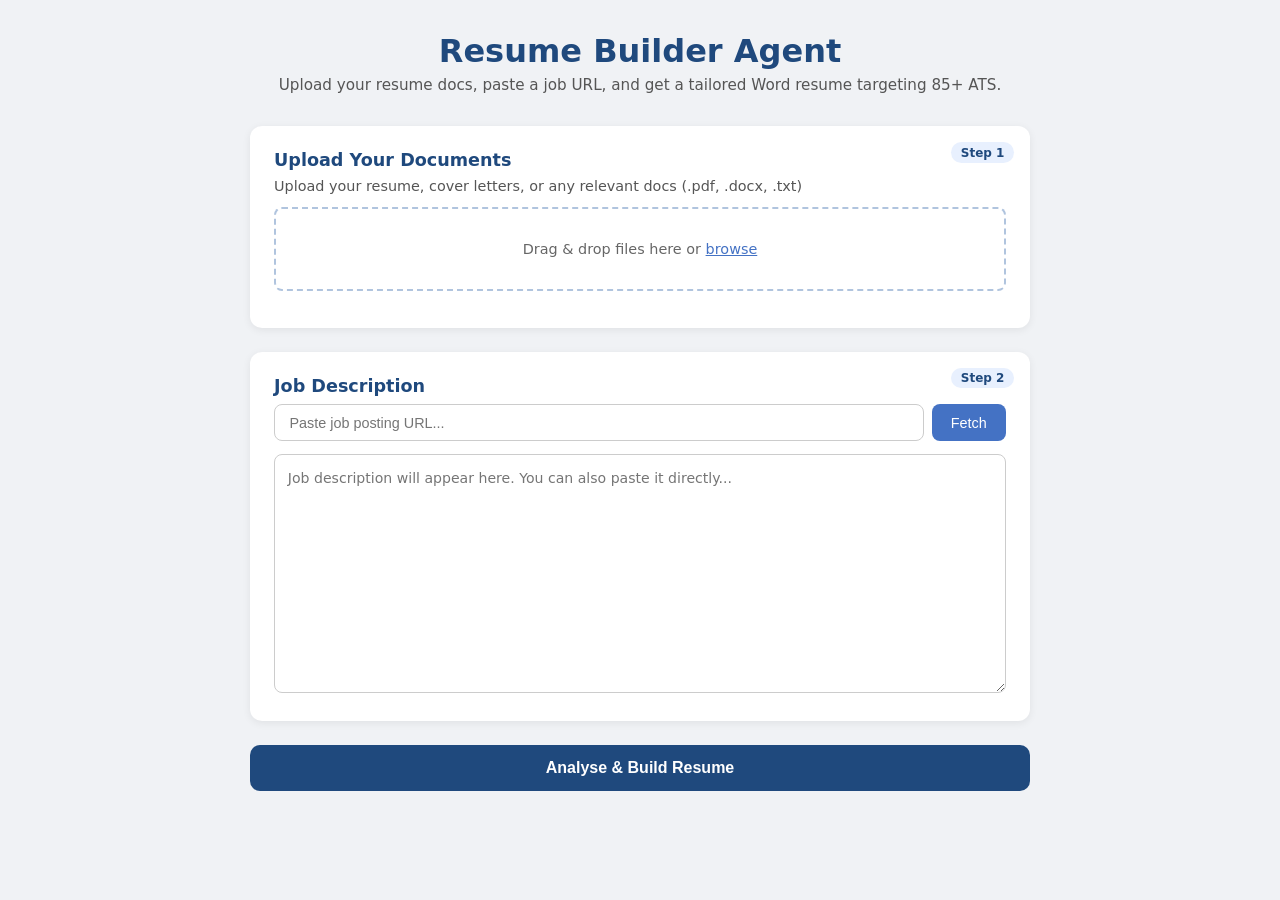
<file: templates/index.html>
<!DOCTYPE html>
<html lang="en">
<head>
  <meta charset="UTF-8" />
  <meta name="viewport" content="width=device-width, initial-scale=1.0"/>
  <title>Resume Builder Agent</title>
  <link rel="stylesheet" href="/static/style.css" />
</head>
<body>
  <div class="container">
    <header>
      <h1>Resume Builder Agent</h1>
      <p>Upload your resume docs, paste a job URL, and get a tailored Word resume targeting 85+ ATS.</p>
    </header>

    <!-- Step 1: Upload Docs -->
    <section class="card" id="step-upload">
      <div class="step-label">Step 1</div>
      <h2>Upload Your Documents</h2>
      <p>Upload your resume, cover letters, or any relevant docs (.pdf, .docx, .txt)</p>
      <div class="drop-zone" id="drop-zone">
        <span>Drag & drop files here or <label for="file-input" class="link">browse</label></span>
        <input type="file" id="file-input" multiple accept=".pdf,.docx,.doc,.txt" hidden />
      </div>
      <div id="file-list"></div>
    </section>

    <!-- Step 2: Job Description -->
    <section class="card" id="step-jd">
      <div class="step-label">Step 2</div>
      <h2>Job Description</h2>
      <div class="url-row">
        <input type="url" id="job-url" placeholder="Paste job posting URL..." />
        <button id="fetch-btn" onclick="fetchJD()">Fetch</button>
      </div>
      <div id="fetch-warning" class="warning hidden"></div>
      <textarea id="job-description" placeholder="Job description will appear here. You can also paste it directly..." rows="10"></textarea>
    </section>

    <!-- Run Button -->
    <button class="run-btn" id="run-btn" onclick="runAgent()">Analyse &amp; Build Resume</button>

    <!-- Progress -->
    <section class="card hidden" id="progress-section">
      <h2>Progress</h2>
      <div class="progress-bar-wrap">
        <div class="progress-bar" id="progress-bar"></div>
      </div>
      <p id="progress-message">Starting...</p>
    </section>

    <!-- Match Report -->
    <section class="card hidden" id="match-section">
      <h2>Match Report</h2>
      <div class="match-score" id="match-score"></div>
      <div class="match-grid">
        <div>
          <h3>Your Strengths</h3>
          <ul id="strengths-list"></ul>
        </div>
        <div>
          <h3>Gaps</h3>
          <ul id="gaps-list"></ul>
        </div>
      </div>
      <div id="missing-kw-section">
        <h3>Missing Keywords</h3>
        <div id="missing-kw"></div>
      </div>
    </section>

    <!-- Result -->
    <section class="card hidden" id="result-section">
      <h2>Resume Ready</h2>
      <div class="ats-badge" id="ats-badge"></div>
      <div id="suggestions-section">
        <h3>Tips to improve further</h3>
        <ul id="suggestions-list"></ul>
      </div>
      <a id="download-btn" class="download-btn" href="#">Download Resume (.docx)</a>
    </section>

    <!-- Error -->
    <section class="card hidden error-card" id="error-section">
      <h2>Something went wrong</h2>
      <p id="error-message"></p>
      <button onclick="reset()">Try Again</button>
    </section>
  </div>

  <script src="/static/app.js"></script>
</body>
</html>
</file>
<file: static/style.css>
* { box-sizing: border-box; margin: 0; padding: 0; }

body {
  font-family: 'Segoe UI', system-ui, sans-serif;
  background: #f0f2f5;
  color: #1a1a2e;
  min-height: 100vh;
  padding: 2rem 1rem;
}

.container {
  max-width: 780px;
  margin: 0 auto;
}

header {
  text-align: center;
  margin-bottom: 2rem;
}

header h1 {
  font-size: 2rem;
  font-weight: 700;
  color: #1f497d;
}

header p {
  color: #555;
  margin-top: 0.4rem;
  font-size: 0.95rem;
}

.card {
  background: #fff;
  border-radius: 12px;
  padding: 1.5rem;
  margin-bottom: 1.5rem;
  box-shadow: 0 2px 8px rgba(0,0,0,0.07);
  position: relative;
}

.step-label {
  position: absolute;
  top: 1rem;
  right: 1rem;
  background: #e8f0fe;
  color: #1f497d;
  font-size: 0.75rem;
  font-weight: 600;
  padding: 0.2rem 0.6rem;
  border-radius: 20px;
}

h2 {
  font-size: 1.1rem;
  font-weight: 600;
  margin-bottom: 0.5rem;
  color: #1f497d;
}

h3 {
  font-size: 0.9rem;
  font-weight: 600;
  margin-bottom: 0.4rem;
  color: #333;
}

p { font-size: 0.9rem; color: #555; margin-bottom: 0.8rem; }

/* Drop zone */
.drop-zone {
  border: 2px dashed #b0c4de;
  border-radius: 8px;
  padding: 2rem;
  text-align: center;
  color: #666;
  font-size: 0.9rem;
  cursor: pointer;
  transition: background 0.2s;
}
.drop-zone:hover, .drop-zone.dragover { background: #f0f6ff; border-color: #4472c4; }
.link { color: #4472c4; cursor: pointer; text-decoration: underline; }

#file-list { margin-top: 0.8rem; }
.file-tag {
  display: inline-block;
  background: #e8f0fe;
  color: #1f497d;
  border-radius: 20px;
  padding: 0.2rem 0.7rem;
  font-size: 0.8rem;
  margin: 0.2rem;
}

/* URL row */
.url-row { display: flex; gap: 0.5rem; margin-bottom: 0.8rem; }
.url-row input {
  flex: 1;
  padding: 0.6rem 0.9rem;
  border: 1px solid #ccc;
  border-radius: 8px;
  font-size: 0.9rem;
}
.url-row input:focus { outline: none; border-color: #4472c4; }

button {
  padding: 0.6rem 1.2rem;
  background: #4472c4;
  color: #fff;
  border: none;
  border-radius: 8px;
  font-size: 0.9rem;
  cursor: pointer;
  transition: background 0.2s;
}
button:hover { background: #1f497d; }
button:disabled { background: #aaa; cursor: not-allowed; }

textarea {
  width: 100%;
  padding: 0.8rem;
  border: 1px solid #ccc;
  border-radius: 8px;
  font-size: 0.88rem;
  font-family: inherit;
  resize: vertical;
  line-height: 1.5;
}
textarea:focus { outline: none; border-color: #4472c4; }

.warning {
  background: #fff8e1;
  border-left: 3px solid #f9a825;
  padding: 0.6rem 0.9rem;
  border-radius: 4px;
  font-size: 0.85rem;
  color: #555;
  margin-bottom: 0.8rem;
}

/* Run button */
.run-btn {
  width: 100%;
  padding: 0.9rem;
  font-size: 1rem;
  font-weight: 600;
  background: #1f497d;
  border-radius: 10px;
  margin-bottom: 1.5rem;
}
.run-btn:hover { background: #163660; }

/* Progress */
.progress-bar-wrap {
  background: #e8f0fe;
  border-radius: 20px;
  height: 10px;
  margin-bottom: 0.8rem;
  overflow: hidden;
}
.progress-bar {
  height: 100%;
  background: #4472c4;
  border-radius: 20px;
  width: 0%;
  transition: width 0.5s ease;
}
#progress-message { font-size: 0.9rem; color: #555; }

/* Match report */
.match-score {
  font-size: 2rem;
  font-weight: 700;
  color: #1f497d;
  margin-bottom: 1rem;
}
.match-grid { display: grid; grid-template-columns: 1fr 1fr; gap: 1rem; margin-bottom: 1rem; }
.match-grid ul { padding-left: 1.2rem; font-size: 0.88rem; color: #444; }
.match-grid li { margin-bottom: 0.3rem; }

.kw-tag {
  display: inline-block;
  background: #fce8e8;
  color: #c0392b;
  border-radius: 20px;
  padding: 0.15rem 0.6rem;
  font-size: 0.78rem;
  margin: 0.15rem;
}

/* Result */
.ats-badge {
  font-size: 1.5rem;
  font-weight: 700;
  color: #27ae60;
  margin-bottom: 1rem;
}
#suggestions-list { padding-left: 1.2rem; font-size: 0.88rem; color: #444; margin-bottom: 1.2rem; }
#suggestions-list li { margin-bottom: 0.4rem; }

.download-btn {
  display: inline-block;
  padding: 0.8rem 2rem;
  background: #27ae60;
  color: #fff;
  border-radius: 8px;
  font-size: 0.95rem;
  font-weight: 600;
  text-decoration: none;
  transition: background 0.2s;
}
.download-btn:hover { background: #1e8449; }

/* Error */
.error-card { border-left: 4px solid #e74c3c; }
.error-card h2 { color: #e74c3c; }
.error-card p { color: #555; margin-bottom: 1rem; font-size: 0.9rem; }

.hidden { display: none !important; }
</file>
